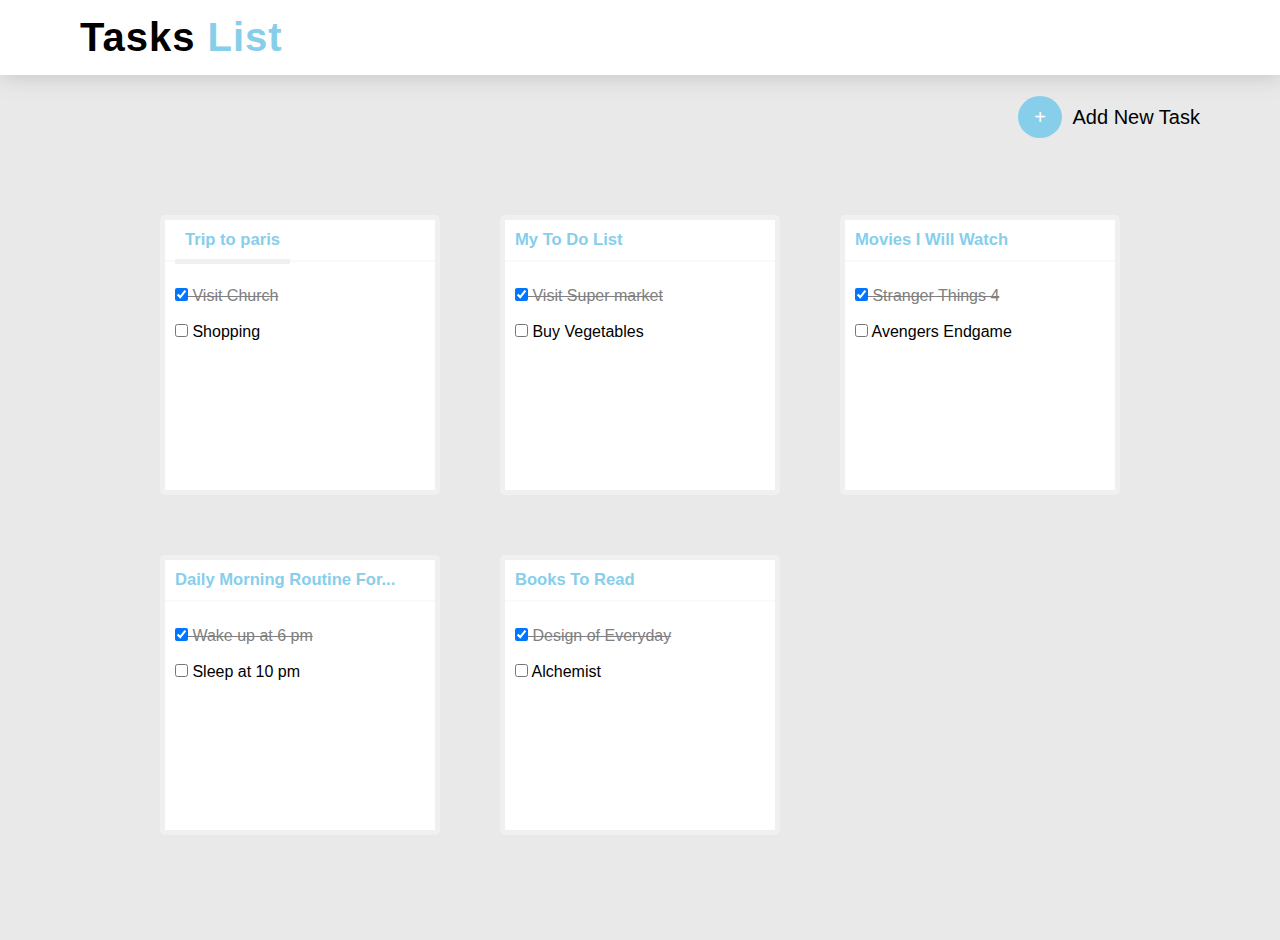
<file: index.html>
<!DOCTYPE html>
<html lang="en">

<head>
    <meta charset="UTF-8">
    <meta http-equiv="X-UA-Compatible" content="IE=edge">
    <meta name="viewport" content="width=device-width, initial-scale=1.0">

    <title>Todo Project Web</title>
    <link rel="stylesheet" href="style.css">
</head>

<body>

    <body>
        <nav class="nav">
            <a href="./index.html" class="logomain">Tasks <span class="list"> List</span></a>
        </nav>

        <div class="main">
            <div class="newtask">
                <a href="./popup.html" class="plus" target="_self">+</a>
                <a href="./popup.html" class="addNewtask" target="_self">Add New Task</a>
            </div>
            <div class="card">
                <div class="cards">
                    <h5> <a href="./page2.html">Trip to paris</a></h5>
                    <form action="#">
                        <div class="checks">
                            <span class="del"> <input type="checkbox" id="church" name="church" checked> Visit
                                Church</span> <br> <br>
                            <input type="checkbox" id="shopping" name="shopping"> Shopping
                        </div>
                    </form>
                </div>
                <div class="cards">
                    <h5>My To Do List</h5>
                    <form action="#">
                        <div class="checks">
                            <span class="del"> <input type="checkbox" id="church" name="church" checked> Visit Super
                                market</span> <br> <br>
                            <input type="checkbox" id="shopping" name="shopping"> Buy Vegetables
                        </div>
                    </form>
                </div>
                <div class="cards">
                    <h5>Movies I Will Watch</h5>
                    <form action="#">
                        <div class="checks">
                            <span class="del"> <input type="checkbox" id="church" name="church" checked> Stranger Things
                                4</span> <br> <br>
                            <input type="checkbox" id="shopping" name="shopping"> Avengers Endgame
                        </div>
                    </form>
                </div>

                <div class="cards">
                    <h5>Daily Morning Routine For...</h5>
                    <form action="#">
                        <div class="checks">
                            <span class="del"> <input type="checkbox" id="church" name="church" checked> Wake up at 6
                                pm</span> <br> <br>
                            <input type="checkbox" id="shopping" name="shopping"> Sleep at 10 pm
                        </div>
                    </form>
                </div>
                <div class="cards">
                    <h5>Books To Read</h5>
                    <form action="#">
                        <div class="checks">
                            <span class="del"> <input type="checkbox" id="church" name="church" checked> Design of
                                Everyday</span> <br> <br>
                            <input type="checkbox" id="shopping" name="shopping"> Alchemist
                        </div>
                    </form>
                </div>
            </div>
        </div>

    </body>

</body>

</html>
</file>
<file: style.css>
* {
    margin: 0px auto;
    padding: 0px;
    box-sizing: border-box;
    text-decoration: none;

}



body {
    background: rgba(224, 224, 224, 0.712);
    cursor: pointer;
    font-family: sans-serif;
}

.nav {
    padding: 15px 80px;
    background: white;
    box-shadow: 1px 1px 20px rgba(128, 128, 128, 0.366);
    font-weight: 800;
    letter-spacing: 1px;
}

.logomain {
    font-size: 40px;
    text-decoration: none;
    color: black;
}

.list {
    color: skyblue;
}

.main {
    padding: 25px 80px;
    font-size: 20px;
}

.newtask {
    text-align: right;
    color: black;
    margin: 6px 0px;
}

.plus {
    border-radius: 50%;
    padding: 10px 16px;
    color: white;
    background: skyblue;
}

.addNewtask {
    color: black;
    padding-left: 5px;
}



h5 {
    color: skyblue;
    padding: 10px 10px;
    border-bottom: 2px solid rgba(236, 217, 217, 0.144);
}

h5 a {
    color: skyblue;
    padding: 10px 10px;
    border-bottom: 5px solid rgb(240, 240, 240);
}

.card {
    width: 100%;
    margin: 0px auto;
    padding: 50px;
    display: flex;
    flex-wrap: wrap;
    justify-content: flex-start;
}

.cards {
    border-radius: 5px;
    width: 280px;
    height: 280px;
    background: white;
    border: 5px solid rgb(240, 240, 240);
    margin: 30px;
}



.del {
    text-decoration: line-through;
    color: grey;
}

.checks {
    font-size: 16px;
    padding: 30px 0px;
    color: black;
    padding: 25px 10px;
}


.page2 {
    width: 100%;
    height: 800px;
    position: absolute;
    background: rgba(79, 79, 79, 0.637);
    backdrop-filter: blur(4px);
    top: 0%;
    left: 0%;
}


.popup1 {
    background: rgb(255, 255, 255);
    width: 400px;
    height: 200px;
    margin-top: 15%;
    text-align: center;
    padding: 5px 10px;
}

.addnewtask-heading {
    float: left;
    border-bottom: 2px solid skyblue;
    color: black;
}


.cross {
    float: right;
    font-size: 32px;
    line-height: 50px;
    color: black;
    padding: 0px 5px;

}




.addnewtask-heading {
    font-size: 18px;
    font-weight: 500;
    padding: 15px 10px;
}

.c_input {
    outline: none;
    border: 5px solid rgb(240, 240, 240);
    background: white;
    width: 100%;
    margin: 20px 0px;
    padding: 12px 20px;
}

.addTaskbtn {
    float: right;
    padding: 8px 30px;
    background: skyblue;
    color: white;
    border: 2px solid skyblue;
    border-radius: 5px;
    margin: 10px 0px;
}



.page3container {
    width: 100%;
    height: 100%;
    padding: 20px;
}

.page3Options {
    width: 400px;
    margin-bottom: 30px;
    padding: 20px 0px;
}

.back {
    color: black;
    font-size: 18px;
    float: left;
}

.page3-h5 {
    text-align: center;
    font-size: 20px;
}

.page3-cards {
    width: 400px;
    height: 280px;
    font-size: 20px;
    border-radius: 10px;
    background-color: aliceblue;
    box-shadow: 2px 3px 10px rgba(128, 128, 128, 0.296);
}

.page4 {
    height: 600px;
}
</file>
